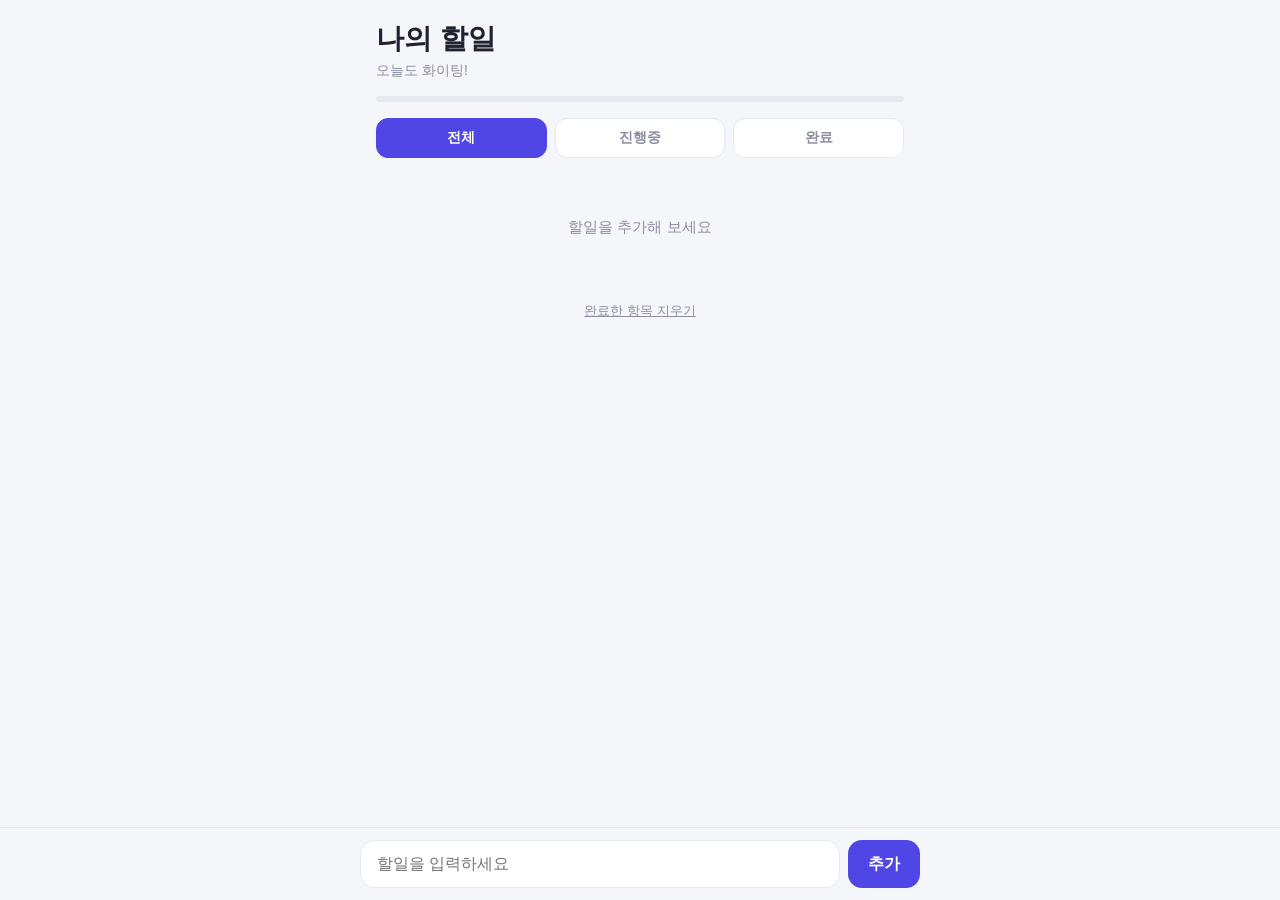
<file: todo.html>
<!doctype html>
<html lang="ko">
<head>
<meta charset="utf-8">
<meta name="viewport" content="width=device-width, initial-scale=1, viewport-fit=cover">
<meta name="theme-color" content="#4f46e5">
<meta name="apple-mobile-web-app-capable" content="yes">
<title>나의 할일</title>
<style>
  :root {
    --bg: #f5f6fa;
    --card: #ffffff;
    --text: #1f2330;
    --muted: #8a8fa3;
    --line: #e6e8f0;
    --accent: #4f46e5;
    --danger: #e5484d;
  }
  @media (prefers-color-scheme: dark) {
    :root {
      --bg: #12141b;
      --card: #1c1f29;
      --text: #eceef5;
      --muted: #8a8fa3;
      --line: #2a2e3b;
      --accent: #7c74ff;
    }
  }
  * { box-sizing: border-box; -webkit-tap-highlight-color: transparent; }
  body {
    margin: 0;
    background: var(--bg);
    color: var(--text);
    font-family: -apple-system, BlinkMacSystemFont, "Apple SD Gothic Neo", "Noto Sans KR", "Malgun Gothic", sans-serif;
    min-height: 100dvh;
  }
  .wrap {
    max-width: 560px;
    margin: 0 auto;
    padding: calc(20px + env(safe-area-inset-top)) 16px calc(100px + env(safe-area-inset-bottom));
  }
  header h1 { margin: 0; font-size: 28px; }
  header p { margin: 4px 0 0; color: var(--muted); font-size: 14px; }

  .progress { height: 6px; background: var(--line); border-radius: 99px; margin: 16px 0; overflow: hidden; }
  .progress > div { height: 100%; width: 0; background: var(--accent); transition: width .3s; }

  .filters { display: flex; gap: 8px; margin-bottom: 12px; }
  .filters button {
    flex: 1; padding: 10px 0; border: 1px solid var(--line); background: var(--card);
    color: var(--muted); border-radius: 12px; font-size: 14px; font-weight: 600;
  }
  .filters button.on { background: var(--accent); border-color: var(--accent); color: #fff; }

  ul { list-style: none; margin: 0; padding: 0; display: flex; flex-direction: column; gap: 8px; }
  li {
    display: flex; align-items: center; gap: 12px;
    background: var(--card); border-radius: 14px; padding: 14px;
    box-shadow: 0 1px 2px rgba(0,0,0,.04);
  }
  .check {
    width: 26px; height: 26px; flex: none; border-radius: 50%;
    border: 2px solid var(--line); background: none; display: grid; place-items: center;
    color: #fff; font-size: 14px; padding: 0;
  }
  li.done .check { background: var(--accent); border-color: var(--accent); }
  .text { flex: 1; font-size: 16px; word-break: break-word; }
  li.done .text { color: var(--muted); text-decoration: line-through; }
  .del {
    border: none; background: none; color: var(--muted); font-size: 20px;
    width: 32px; height: 32px; border-radius: 8px; flex: none;
  }
  .del:active { color: var(--danger); }

  .empty { text-align: center; color: var(--muted); padding: 48px 0; font-size: 15px; }
  .clear { display: block; margin: 16px auto 0; border: none; background: none; color: var(--muted); font-size: 13px; text-decoration: underline; }

  form {
    position: fixed; left: 0; right: 0; bottom: 0;
    padding: 12px 16px calc(12px + env(safe-area-inset-bottom));
    background: var(--bg); border-top: 1px solid var(--line);
  }
  form .row { max-width: 560px; margin: 0 auto; display: flex; gap: 8px; }
  form input {
    flex: 1; min-width: 0; padding: 14px 16px; font-size: 16px;
    border: 1px solid var(--line); border-radius: 14px; background: var(--card); color: var(--text); outline: none;
  }
  form input:focus { border-color: var(--accent); }
  form button {
    padding: 0 20px; border: none; border-radius: 14px; background: var(--accent);
    color: #fff; font-size: 16px; font-weight: 700;
  }
</style>
</head>
<body>
  <div class="wrap">
    <header>
      <h1>나의 할일</h1>
      <p id="summary"></p>
    </header>
    <div class="progress"><div id="bar"></div></div>
    <div class="filters">
      <button data-f="all" class="on">전체</button>
      <button data-f="active">진행중</button>
      <button data-f="done">완료</button>
    </div>
    <ul id="list"></ul>
    <div class="empty" id="empty" hidden></div>
    <button class="clear" id="clear" hidden>완료한 항목 지우기</button>
  </div>

  <form id="form">
    <div class="row">
      <input id="input" placeholder="할일을 입력하세요" autocomplete="off" maxlength="200">
      <button type="submit">추가</button>
    </div>
  </form>

<script>
  const KEY = 'my-todos';
  let todos = load();
  let filter = 'all';

  const $ = (id) => document.getElementById(id);

  function load() {
    try { return JSON.parse(localStorage.getItem(KEY)) || []; } catch { return []; }
  }
  function save() {
    try { localStorage.setItem(KEY, JSON.stringify(todos)); } catch {}
  }

  function render() {
    const list = $('list');
    list.innerHTML = '';
    const shown = todos.filter(t => filter === 'all' || (filter === 'done' ? t.done : !t.done));

    for (const t of shown) {
      const li = document.createElement('li');
      if (t.done) li.className = 'done';

      const check = document.createElement('button');
      check.className = 'check';
      check.textContent = t.done ? '✓' : '';
      check.setAttribute('aria-label', '완료 표시');
      check.onclick = () => { t.done = !t.done; save(); render(); };

      const text = document.createElement('span');
      text.className = 'text';
      text.textContent = t.text;
      text.ondblclick = () => edit(t);

      const del = document.createElement('button');
      del.className = 'del';
      del.textContent = '×';
      del.setAttribute('aria-label', '삭제');
      del.onclick = () => { todos = todos.filter(x => x.id !== t.id); save(); render(); };

      li.append(check, text, del);
      list.append(li);
    }

    const total = todos.length;
    const done = todos.filter(t => t.done).length;
    $('summary').textContent = total ? `${total}개 중 ${done}개 완료` : '오늘도 화이팅!';
    $('bar').style.width = total ? (done / total * 100) + '%' : '0';

    const empty = $('empty');
    empty.hidden = shown.length > 0;
    empty.textContent = filter === 'done' ? '완료한 할일이 없어요' : filter === 'active' ? '모두 끝냈어요 🎉' : '할일을 추가해 보세요';
    $('clear').hidden = done === 0;
  }

  function edit(t) {
    const v = prompt('할일 수정', t.text);
    if (v && v.trim()) { t.text = v.trim(); save(); render(); }
  }

  $('form').onsubmit = (e) => {
    e.preventDefault();
    const v = $('input').value.trim();
    if (!v) return;
    todos.unshift({ id: Date.now() + Math.random(), text: v, done: false });
    $('input').value = '';
    save(); render();
  };

  document.querySelectorAll('.filters button').forEach(b => {
    b.onclick = () => {
      filter = b.dataset.f;
      document.querySelectorAll('.filters button').forEach(x => x.classList.toggle('on', x === b));
      render();
    };
  });

  $('clear').onclick = () => {
    if (confirm('완료한 항목을 모두 지울까요?')) { todos = todos.filter(t => !t.done); save(); render(); }
  };

  render();
</script>
</body>
</html>
</file>
